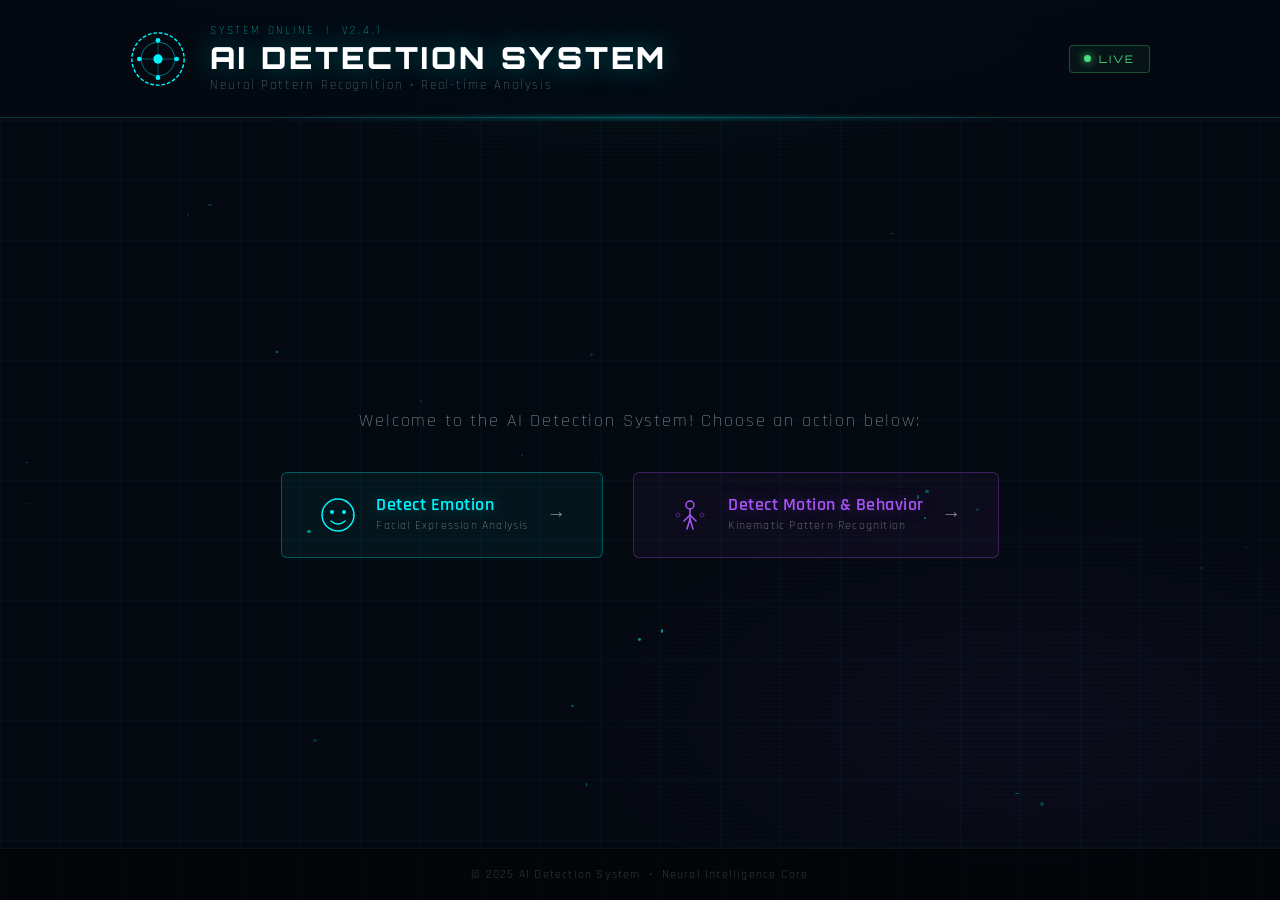
<file: templates/index.html>
<!DOCTYPE html>
<html lang="en">
<head>
    <meta charset="UTF-8">
    <meta name="viewport" content="width=device-width, initial-scale=1.0">
    <title>AI Detection System</title>
    <link rel="preconnect" href="https://fonts.googleapis.com">
    <link rel="preconnect" href="https://fonts.gstatic.com" crossorigin>
    <link href="https://fonts.googleapis.com/css2?family=Orbitron:wght@400;700;900&family=Rajdhani:wght@300;400;600&display=swap" rel="stylesheet">
    <link rel="stylesheet" href="/static/style.css">
    <script>
        function showLoading(action) {
            const loader = document.getElementById("loader");
            const message = document.getElementById("action-message");
            message.textContent = action + " is starting...";
            loader.style.display = "flex";
        }
    </script>
</head>
<body>

    <!-- Animated grid background -->
    <div class="grid-bg"></div>

    <!-- Scanline overlay -->
    <div class="scanlines"></div>

    <!-- Floating particles -->
    <div class="particles" id="particles"></div>

    <header>
        <div class="header-glow"></div>
        <div class="header-content">
            <div class="logo-mark">
                <svg viewBox="0 0 60 60" fill="none" xmlns="http://www.w3.org/2000/svg">
                    <circle cx="30" cy="30" r="28" stroke="#00f5ff" stroke-width="1.5" stroke-dasharray="4 2"/>
                    <circle cx="30" cy="30" r="18" stroke="#00f5ff" stroke-width="1" opacity="0.5"/>
                    <path d="M30 10 L30 50 M10 30 L50 30" stroke="#00f5ff" stroke-width="0.8" opacity="0.4"/>
                    <circle cx="30" cy="30" r="5" fill="#00f5ff"/>
                    <circle cx="30" cy="10" r="2.5" fill="#00f5ff"/>
                    <circle cx="30" cy="50" r="2.5" fill="#00f5ff"/>
                    <circle cx="10" cy="30" r="2.5" fill="#00f5ff"/>
                    <circle cx="50" cy="30" r="2.5" fill="#00f5ff"/>
                </svg>
            </div>
            <div class="title-block">
                <div class="sys-label">SYSTEM ONLINE &nbsp;|&nbsp; v2.4.1</div>
                <h1>AI Detection System</h1>
                <div class="subtitle">Neural Pattern Recognition &bull; Real-time Analysis</div>
            </div>
            <div class="status-block">
                <div class="status-dot"></div>
                <span>LIVE</span>
            </div>
        </div>
    </header>

    <main>
        <div class="description">
            <p>Welcome to the AI Detection System! Choose an action below:</p>
        </div>

        <div class="button-container">
            <form method="POST" action="/start_emotion_detection">
                <button type="submit" class="btn-emotion" onclick="showLoading('Emotion Detection')">
                    <span class="btn-icon">
                        <svg viewBox="0 0 40 40" fill="none" xmlns="http://www.w3.org/2000/svg">
                            <circle cx="20" cy="20" r="16" stroke="currentColor" stroke-width="1.5"/>
                            <circle cx="14" cy="17" r="2" fill="currentColor"/>
                            <circle cx="26" cy="17" r="2" fill="currentColor"/>
                            <path d="M13 26 Q20 32 27 26" stroke="currentColor" stroke-width="1.5" stroke-linecap="round" fill="none"/>
                            <path d="M6 20 Q4 20 4 20" stroke="currentColor" stroke-width="1" opacity="0.5"/>
                            <path d="M34 20 Q36 20 36 20" stroke="currentColor" stroke-width="1" opacity="0.5"/>
                        </svg>
                    </span>
                    <span class="btn-text">
                        <span class="btn-title">Detect Emotion</span>
                        <span class="btn-desc">Facial Expression Analysis</span>
                    </span>
                    <span class="btn-arrow">&#8594;</span>
                    <span class="btn-glow-emotion"></span>
                </button>
            </form>

            <form method="POST" action="/start_motion_detection">
                <button type="submit" class="btn-motion" onclick="showLoading('Motion & Behavior Detection')">
                    <span class="btn-icon">
                        <svg viewBox="0 0 40 40" fill="none" xmlns="http://www.w3.org/2000/svg">
                            <circle cx="20" cy="10" r="4" stroke="currentColor" stroke-width="1.5"/>
                            <path d="M20 14 L20 24" stroke="currentColor" stroke-width="1.5" stroke-linecap="round"/>
                            <path d="M20 20 L14 26" stroke="currentColor" stroke-width="1.5" stroke-linecap="round"/>
                            <path d="M20 20 L26 26" stroke="currentColor" stroke-width="1.5" stroke-linecap="round"/>
                            <path d="M20 24 L17 34" stroke="currentColor" stroke-width="1.5" stroke-linecap="round"/>
                            <path d="M20 24 L23 34" stroke="currentColor" stroke-width="1.5" stroke-linecap="round"/>
                            <circle cx="8" cy="20" r="2" stroke="currentColor" stroke-width="1" opacity="0.4"/>
                            <circle cx="32" cy="20" r="2" stroke="currentColor" stroke-width="1" opacity="0.4"/>
                        </svg>
                    </span>
                    <span class="btn-text">
                        <span class="btn-title">Detect Motion &amp; Behavior</span>
                        <span class="btn-desc">Kinematic Pattern Recognition</span>
                    </span>
                    <span class="btn-arrow">&#8594;</span>
                    <span class="btn-glow-motion"></span>
                </button>
            </form>
        </div>

        <div id="loader" style="display: none;">
            <div class="loader-inner">
                <div class="spinner">
                    <div class="spinner-ring ring1"></div>
                    <div class="spinner-ring ring2"></div>
                    <div class="spinner-ring ring3"></div>
                    <div class="spinner-core"></div>
                </div>
                <p id="action-message"></p>
                <div class="loader-bar"><div class="loader-fill"></div></div>
            </div>
        </div>
    </main>

    <footer>
        <span>&copy; 2025 AI Detection System &nbsp;&bull;&nbsp; Neural Intelligence Core</span>
    </footer>

    <script>
        // Generate floating particles
        const container = document.getElementById('particles');
        for (let i = 0; i < 30; i++) {
            const p = document.createElement('div');
            p.className = 'particle';
            p.style.cssText = `
                left: ${Math.random() * 100}%;
                top: ${Math.random() * 100}%;
                width: ${Math.random() * 3 + 1}px;
                height: ${Math.random() * 3 + 1}px;
                animation-delay: ${Math.random() * 8}s;
                animation-duration: ${Math.random() * 10 + 8}s;
                opacity: ${Math.random() * 0.5 + 0.1};
            `;
            container.appendChild(p);
        }
    </script>
</body>
</html>
</file>
<file: static/style.css>
/* General Reset */
* {
    margin: 0;
    padding: 0;
    box-sizing: border-box;
}

:root {
    --cyan: #00f5ff;
    --cyan-dim: rgba(0, 245, 255, 0.15);
    --cyan-glow: rgba(0, 245, 255, 0.4);
    --purple: #a855f7;
    --purple-dim: rgba(168, 85, 247, 0.15);
    --purple-glow: rgba(168, 85, 247, 0.4);
    --orange: #ff6b35;
    --orange-dim: rgba(255, 107, 53, 0.15);
    --orange-glow: rgba(255, 107, 53, 0.4);
    --glass: rgba(255, 255, 255, 0.03);
    --glass-border: rgba(255, 255, 255, 0.08);
    --font-display: 'Orbitron', monospace;
    --font-body: 'Rajdhani', sans-serif;
}

body {
    background: #050a12;
    background-image:
        radial-gradient(ellipse 80% 50% at 50% -10%, rgba(0, 245, 255, 0.07) 0%, transparent 60%),
        radial-gradient(ellipse 60% 40% at 80% 80%, rgba(168, 85, 247, 0.05) 0%, transparent 60%);
    color: #fff;
    min-height: 100vh;
    display: flex;
    flex-direction: column;
    justify-content: center;
    align-items: center;
    font-family: var(--font-body);
    position: relative;
    overflow-x: hidden;
}

/* ── Animated grid background ── */
.grid-bg {
    position: fixed;
    inset: 0;
    background-image:
        linear-gradient(rgba(0, 245, 255, 0.04) 1px, transparent 1px),
        linear-gradient(90deg, rgba(0, 245, 255, 0.04) 1px, transparent 1px);
    background-size: 60px 60px;
    animation: gridShift 20s linear infinite;
    pointer-events: none;
    z-index: 0;
}

@keyframes gridShift {
    0% { transform: translateY(0); }
    100% { transform: translateY(60px); }
}

/* ── Scanlines ── */
.scanlines {
    position: fixed;
    inset: 0;
    background: repeating-linear-gradient(
        0deg,
        transparent,
        transparent 2px,
        rgba(0,0,0,0.15) 2px,
        rgba(0,0,0,0.15) 4px
    );
    pointer-events: none;
    z-index: 1;
}

/* ── Particles ── */
.particles {
    position: fixed;
    inset: 0;
    pointer-events: none;
    z-index: 1;
}

.particle {
    position: absolute;
    border-radius: 50%;
    background: var(--cyan);
    animation: floatUp linear infinite;
}

@keyframes floatUp {
    0% { transform: translateY(0) scale(1); opacity: 0; }
    10% { opacity: 1; }
    90% { opacity: 0.3; }
    100% { transform: translateY(-100vh) scale(0.3); opacity: 0; }
}

/* ── Header ── */
header {
    width: 100%;
    position: relative;
    z-index: 10;
    padding: 0;
    border-bottom: 1px solid rgba(0, 245, 255, 0.2);
    background: rgba(5, 10, 18, 0.85);
    backdrop-filter: blur(20px);
}

.header-glow {
    position: absolute;
    bottom: -1px;
    left: 50%;
    transform: translateX(-50%);
    width: 60%;
    height: 1px;
    background: linear-gradient(90deg, transparent, var(--cyan), transparent);
    filter: blur(2px);
}

.header-content {
    max-width: 1100px;
    margin: 0 auto;
    padding: 24px 40px;
    display: flex;
    align-items: center;
    gap: 24px;
}

.logo-mark {
    width: 56px;
    height: 56px;
    flex-shrink: 0;
    animation: logoSpin 20s linear infinite;
}

@keyframes logoSpin {
    0% { transform: rotate(0deg); }
    100% { transform: rotate(360deg); }
}

.title-block {
    flex: 1;
}

.sys-label {
    font-family: var(--font-body);
    font-size: 0.7rem;
    font-weight: 300;
    letter-spacing: 0.25em;
    color: var(--cyan);
    text-transform: uppercase;
    margin-bottom: 4px;
    opacity: 0.7;
}

header h1 {
    font-family: var(--font-display);
    font-size: 1.9rem;
    font-weight: 900;
    text-transform: uppercase;
    letter-spacing: 0.1em;
    color: #fff;
    text-shadow: 0 0 30px var(--cyan-glow), 0 0 60px rgba(0,245,255,0.15);
    line-height: 1;
}

.subtitle {
    font-size: 0.8rem;
    font-weight: 300;
    letter-spacing: 0.15em;
    color: rgba(255,255,255,0.4);
    margin-top: 5px;
}

.status-block {
    display: flex;
    align-items: center;
    gap: 8px;
    font-family: var(--font-display);
    font-size: 0.65rem;
    letter-spacing: 0.2em;
    color: #4ade80;
    padding: 6px 14px;
    border: 1px solid rgba(74, 222, 128, 0.3);
    border-radius: 4px;
    background: rgba(74, 222, 128, 0.05);
}

.status-dot {
    width: 7px;
    height: 7px;
    border-radius: 50%;
    background: #4ade80;
    animation: pulse 2s ease-in-out infinite;
    box-shadow: 0 0 8px #4ade80;
}

@keyframes pulse {
    0%, 100% { opacity: 1; transform: scale(1); }
    50% { opacity: 0.6; transform: scale(0.8); }
}

/* ── Main ── */
main {
    flex: 1;
    display: flex;
    flex-direction: column;
    align-items: center;
    justify-content: center;
    width: 100%;
    max-width: 1100px;
    padding: 60px 40px;
    position: relative;
    z-index: 10;
}

/* ── Description ── */
.description {
    text-align: center;
    margin-bottom: 40px;
}

.description p {
    font-size: 1.15rem;
    font-weight: 300;
    color: rgba(255,255,255,0.55);
    letter-spacing: 0.1em;
}


/* ── Button container ── */
.button-container {
    display: flex;
    justify-content: center;
    gap: 30px;
    flex-wrap: wrap;
    margin-top: 0;
}

.button-container form {
    display: contents;
}

/* ── Base button ── */
button {
    display: flex;
    align-items: center;
    gap: 18px;
    padding: 22px 36px;
    font-family: var(--font-body);
    font-size: 1rem;
    font-weight: 600;
    cursor: pointer;
    border-radius: 6px;
    border: 1px solid;
    transition: all 0.3s ease;
    position: relative;
    overflow: hidden;
    min-width: 320px;
    text-align: left;
    letter-spacing: 0.03em;
    color: white;
}

.btn-icon {
    width: 40px;
    height: 40px;
    flex-shrink: 0;
}

.btn-icon svg {
    width: 100%;
    height: 100%;
}

.btn-text {
    display: flex;
    flex-direction: column;
    gap: 3px;
    flex: 1;
}

.btn-title {
    font-size: 1.1rem;
    font-weight: 600;
    line-height: 1;
}

.btn-desc {
    font-size: 0.75rem;
    font-weight: 300;
    letter-spacing: 0.1em;
    opacity: 0.55;
}

.btn-arrow {
    font-size: 1.2rem;
    opacity: 0.5;
    transition: opacity 0.3s, transform 0.3s;
}

/* ── Emotion button ── */
.btn-emotion {
    background: rgba(0, 245, 255, 0.05);
    border-color: rgba(0, 245, 255, 0.3);
    color: white;
}

.btn-glow-emotion {
    position: absolute;
    inset: 0;
    background: radial-gradient(ellipse at center, rgba(0, 245, 255, 0.12) 0%, transparent 70%);
    opacity: 0;
    transition: opacity 0.3s;
    pointer-events: none;
}

.btn-emotion:hover {
    border-color: var(--cyan);
    background: rgba(0, 245, 255, 0.1);
    transform: translateY(-3px);
    box-shadow: 0 8px 30px rgba(0, 245, 255, 0.2), 0 0 0 1px rgba(0,245,255,0.1);
}

.btn-emotion:hover .btn-glow-emotion { opacity: 1; }
.btn-emotion:hover .btn-arrow { opacity: 1; transform: translateX(4px); }
.btn-emotion .btn-icon { color: var(--cyan); }
.btn-emotion .btn-title { color: var(--cyan); text-shadow: 0 0 15px var(--cyan-glow); }

.btn-emotion:active { transform: translateY(-1px) scale(0.99); }

/* ── Motion button ── */
.btn-motion {
    background: rgba(168, 85, 247, 0.05);
    border-color: rgba(168, 85, 247, 0.3);
    color: white;
}

.btn-glow-motion {
    position: absolute;
    inset: 0;
    background: radial-gradient(ellipse at center, rgba(168, 85, 247, 0.12) 0%, transparent 70%);
    opacity: 0;
    transition: opacity 0.3s;
    pointer-events: none;
}

.btn-motion:hover {
    border-color: var(--purple);
    background: rgba(168, 85, 247, 0.1);
    transform: translateY(-3px);
    box-shadow: 0 8px 30px rgba(168, 85, 247, 0.2), 0 0 0 1px rgba(168,85,247,0.1);
}

.btn-motion:hover .btn-glow-motion { opacity: 1; }
.btn-motion:hover .btn-arrow { opacity: 1; transform: translateX(4px); }
.btn-motion .btn-icon { color: var(--purple); }
.btn-motion .btn-title { color: var(--purple); text-shadow: 0 0 15px var(--purple-glow); }

.btn-motion:active { transform: translateY(-1px) scale(0.99); }

/* ── Loader ── */
#loader {
    display: none;
    flex-direction: column;
    align-items: center;
    margin-top: 50px;
    width: 100%;
}

.loader-inner {
    display: flex;
    flex-direction: column;
    align-items: center;
    gap: 20px;
    padding: 40px;
    border: 1px solid var(--glass-border);
    border-radius: 12px;
    background: var(--glass);
    backdrop-filter: blur(12px);
    max-width: 400px;
    width: 100%;
}

.spinner {
    position: relative;
    width: 72px;
    height: 72px;
    display: flex;
    align-items: center;
    justify-content: center;
}

.spinner-ring {
    position: absolute;
    border-radius: 50%;
    border: 2px solid transparent;
}

.ring1 {
    width: 72px;
    height: 72px;
    border-top-color: var(--cyan);
    animation: spin 1.2s linear infinite;
    box-shadow: 0 0 12px var(--cyan-glow);
}

.ring2 {
    width: 52px;
    height: 52px;
    border-right-color: var(--purple);
    animation: spin 0.8s linear infinite reverse;
}

.ring3 {
    width: 32px;
    height: 32px;
    border-bottom-color: rgba(0,245,255,0.5);
    animation: spin 1.6s linear infinite;
}

.spinner-core {
    width: 10px;
    height: 10px;
    border-radius: 50%;
    background: var(--cyan);
    box-shadow: 0 0 10px var(--cyan);
    animation: pulse 1.2s ease-in-out infinite;
}

@keyframes spin {
    0% { transform: rotate(0deg); }
    100% { transform: rotate(360deg); }
}

#action-message {
    font-family: var(--font-display);
    font-size: 0.8rem;
    font-weight: 400;
    letter-spacing: 0.15em;
    color: var(--cyan);
    text-transform: uppercase;
    margin: 0;
}

.loader-bar {
    width: 100%;
    height: 2px;
    background: rgba(255,255,255,0.06);
    border-radius: 2px;
    overflow: hidden;
}

.loader-fill {
    height: 100%;
    width: 40%;
    background: linear-gradient(90deg, transparent, var(--cyan), transparent);
    animation: barSweep 1.5s ease-in-out infinite;
}

@keyframes barSweep {
    0% { transform: translateX(-150%); }
    100% { transform: translateX(350%); }
}

/* ── Footer ── */
footer {
    text-align: center;
    padding: 18px;
    background: rgba(0, 0, 0, 0.5);
    border-top: 1px solid rgba(255,255,255,0.05);
    color: rgba(255,255,255,0.2);
    font-size: 0.75rem;
    font-family: var(--font-body);
    letter-spacing: 0.1em;
    width: 100%;
    position: relative;
    z-index: 10;
}

/* ── Responsive ── */
@media (max-width: 768px) {
    .header-content {
        padding: 20px 24px;
        flex-wrap: wrap;
        gap: 16px;
    }

    header h1 {
        font-size: 1.3rem;
    }

    .status-block { display: none; }

    main {
        padding: 40px 24px;
    }

    button {
        min-width: 280px;
        padding: 18px 24px;
    }

    .stats-row {
        gap: 12px;
    }

    .stat-card {
        padding: 14px 24px;
    }
}
</file>
